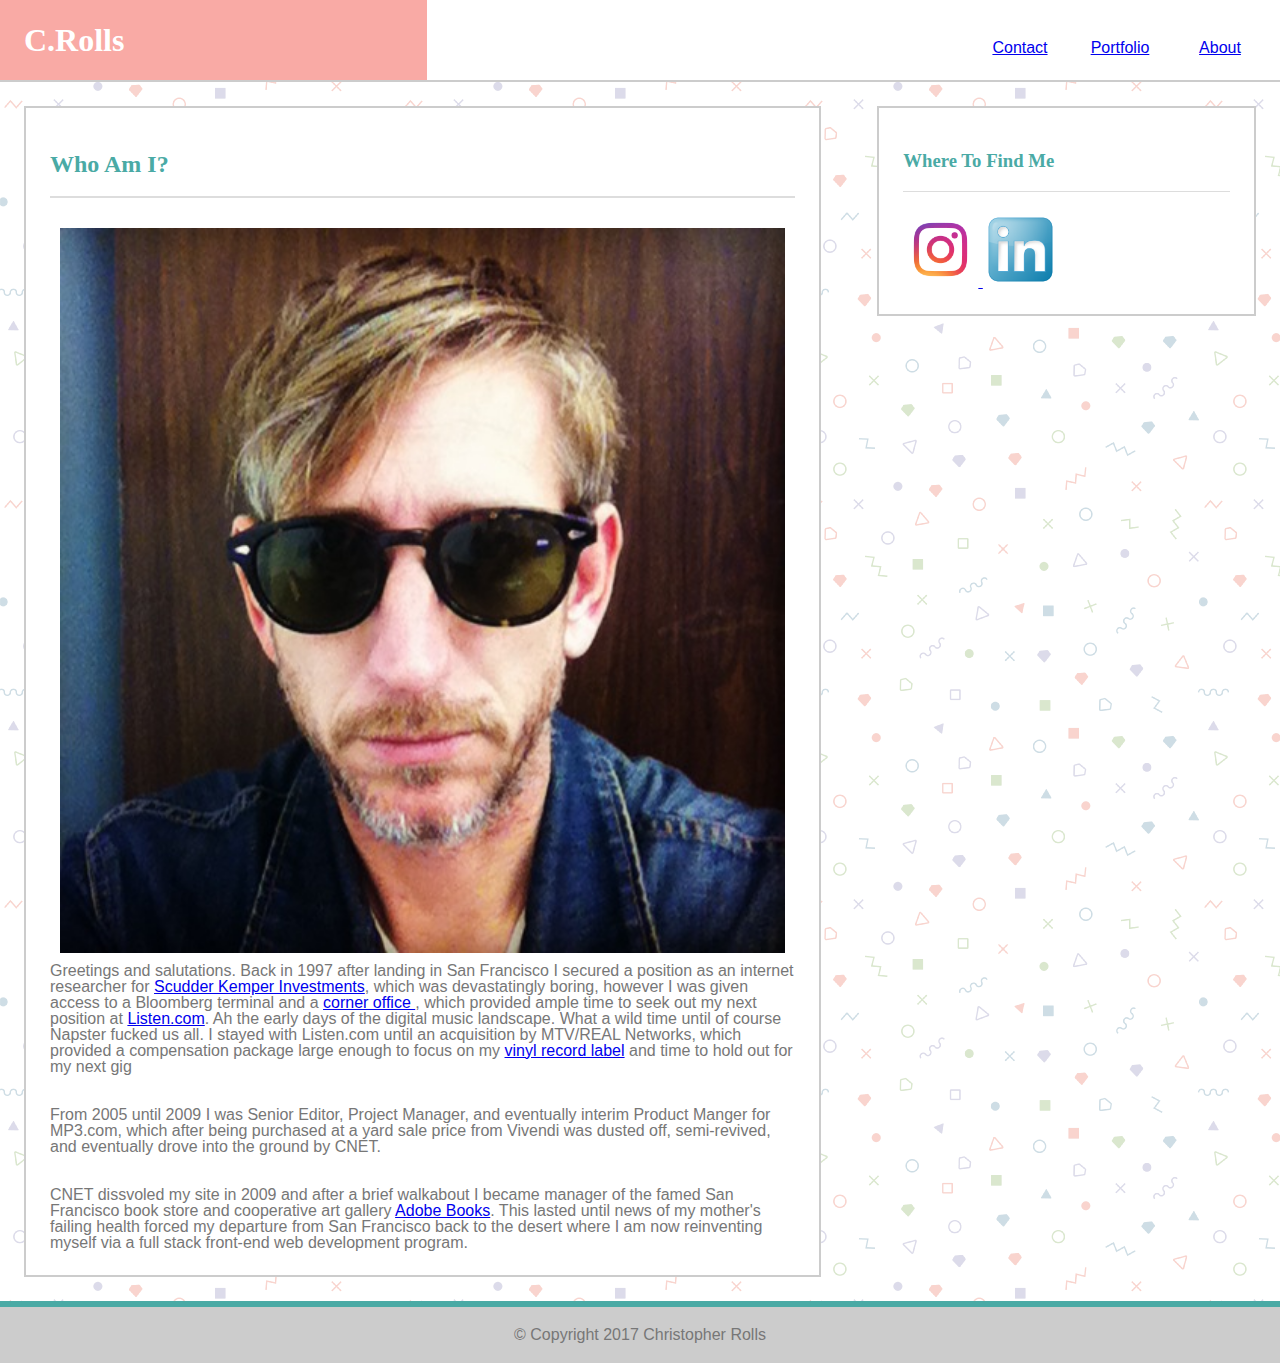
<file: index.html>
<!DOCTYPE HTML>
<html lang="en">
<head>
	
	<meta charset="utf-8">
	<meta name="viewport" content="width=device-width, initial-scale=1.0">
	
	<title>Christopher Rolls | Home</title>


	<link rel="stylesheet" type="text/css" href="assets/css/reset.css">

	<link rel="stylesheet" type="text/css" href="assets/css/style.css">

</head>

<body>

	<!-- START NAV BAR -->

	<header>
		<div class="brand">
			<h1 class="logo">C.Rolls</h1>
		</div>	


		<nav>
			<ul class="nav-tabs">
				<li><a href="index.html">About</a></li>
				<li class="nav-border"><a href="portfolio.html">Portfolio</a></li>
				<li><a href="contact.html">Contact</a></li>
			</ul>
		</nav>

	</header> <!-- header -->

	<!-- END NAV BAR -->


	<!-- START CONTENT AREA -->
	<main>
		<article>
			<!-- START MAIN CONTENT -->
			<div class="padded-box">
				<h2>Who Am I?</h2>
				<img class="fitted-img" src="assets/images/IMG_0226.JPG" alt="photo_of_me">
				<p>Greetings and salutations. Back in 1997 after landing in San Francisco I secured a position as an internet researcher for <a href="https://www.wsj.com/articles/SB9500455234318488">Scudder Kemper Investments</a>, which was devastatingly boring, however I was given access to a Bloomberg terminal and a <a href="http://disinfo.com/"> corner office </a>, which provided ample time to seek out my next position at <a href="http://listen.com/">Listen.com</a>. Ah the early days of the digital music landscape. What a wild time until of course Napster fucked us all. I stayed with Listen.com until an acquisition by MTV/REAL Networks, which provided a compensation package large enough to focus on my <a href="https://www.discogs.com/label/11039-KimoSciotic-Records">vinyl record label</a> and time to hold out for my next gig</p>
				<br><br>
				<p>From 2005 until 2009 I was Senior Editor, Project Manager, and eventually interim Product Manger for MP3.com, which after being purchased at a yard sale price from Vivendi was dusted off, semi-revived, and eventually drove into the ground by CNET.</p>
				<br><br>
				<p>CNET dissvoled my site in 2009 and after a brief walkabout I became manager of the famed San Francisco book store and cooperative art gallery <a href="http://www.adobebooks.com/">Adobe Books</a>. This lasted until news of my mother's failing health forced my departure from San Francisco back to the desert where I am now reinventing myself via a full stack front-end web development program.</p>
			</div>

		</article>
		<!-- END MAIN CONTENT -->

		<!-- START SIDEBAR -->
		<aside>
			<div class="padded-box">
				<h3>Where To Find Me</h3>
				<a href="https://www.instagram.com/imperial_rolls/" target="_blank">
					<img src="assets/images/Instagram-logo.png" alt="Instagram Icon" width="75px" height="75px">
				</a>
				<a href="https://www.linkedin.com/in/christopherrolls/" target="_blank">
					<img src="assets/images/Linkedin_vmc2015.png" alt="Linkedin Icon" width="75px" height="75px">
				</a>
		    </div>
		</aside>
		<!-- END SIDEBAR -->
	</main> <!-- maincontent -->

	<!-- END CONTENT AREA -->


	<!-- START FOOTER -->
	<footer>
		&copy; Copyright 2017 Christopher Rolls
	</footer>
	<!-- END FOOTER -->
</body>
</html>
</file>
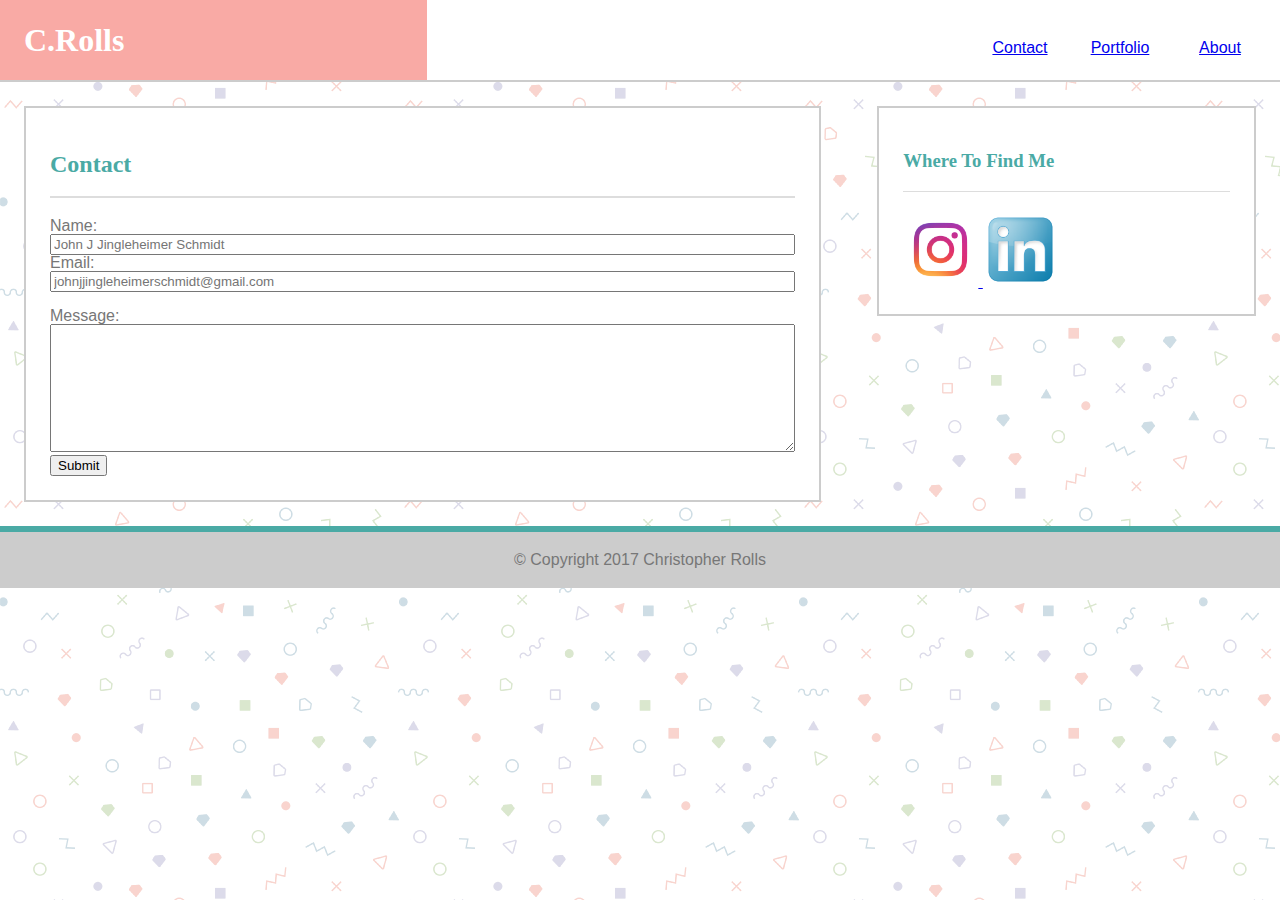
<file: contact.html>
<!DOCTYPE HTML>
<html lang="en">
<head>
	
	<meta charset="utf-8">
	<meta name="viewport" content="width=device-width, initial-scale=1.0">
	
	<title>Christopher Rolls | Home</title>


	<link rel="stylesheet" type="text/css" href="assets/css/reset.css">

	<link rel="stylesheet" type="text/css" href="assets/css/style.css">

</head>

<body>

	<!-- START NAV BAR -->

	<header>
		<div class="brand">
			<h1 class="logo">C.Rolls</h1>
		</div>	


		<nav>
			<ul class="nav-tabs">
				<li><a href="index.html">About</a></li>
				<li class="nav-border"><a href="portfolio.html">Portfolio</a></li>
				<li><a href="contact.html">Contact</a></li>
			</ul>
		</nav>

	</header> <!-- header -->

	<!-- END NAV BAR -->


	<!-- START CONTENT AREA -->
	<main>
		<article>
			<!-- START MAIN CONTENT -->
			<div class="padded-box">
				<h2>Contact</h2>
				<form>

			    <label for="firstname">Name:</label>
			    <input type="text" id="firstname" name="firstname" placeholder="John J Jingleheimer Schmidt">
			    <br>

			    <label for="email">Email:</label>
			    <input type="text" id="email" name="email" placeholder="johnjjingleheimerschmidt@gmail.com">
			    <br>
			    <br>
			    <label for="message">Message:</label>
			    <textarea id="message" name="message"></textarea>

			</form>

				<button type="button" class="logo" onclick="alert('Hello World!')">Submit</button>
			</div>

		</article>
		<!-- END MAIN CONTENT -->

		<!-- START SIDEBAR -->
		<aside>
			<div class="padded-box">
				<h3>Where To Find Me</h3>
				<a href="https://www.instagram.com/imperial_rolls/" target="_blank">
					<img src="assets/images/Instagram-logo.png" alt="Instagram Icon" width="75px" height="75px">
				</a>
				<a href="https://www.linkedin.com/in/christopherrolls/" target="_blank">
					<img src="assets/images/Linkedin_vmc2015.png" alt="Linkedin Icon" width="75px" height="75px">
				</a>
		    </div>
		</aside>
		<!-- END SIDEBAR -->
	</main> <!-- maincontent -->

	<!-- END CONTENT AREA -->


	<!-- START FOOTER -->
	<footer>
		&copy; Copyright 2017 Christopher Rolls
	</footer>
	<!-- END FOOTER -->
</body>
</html>
</file>
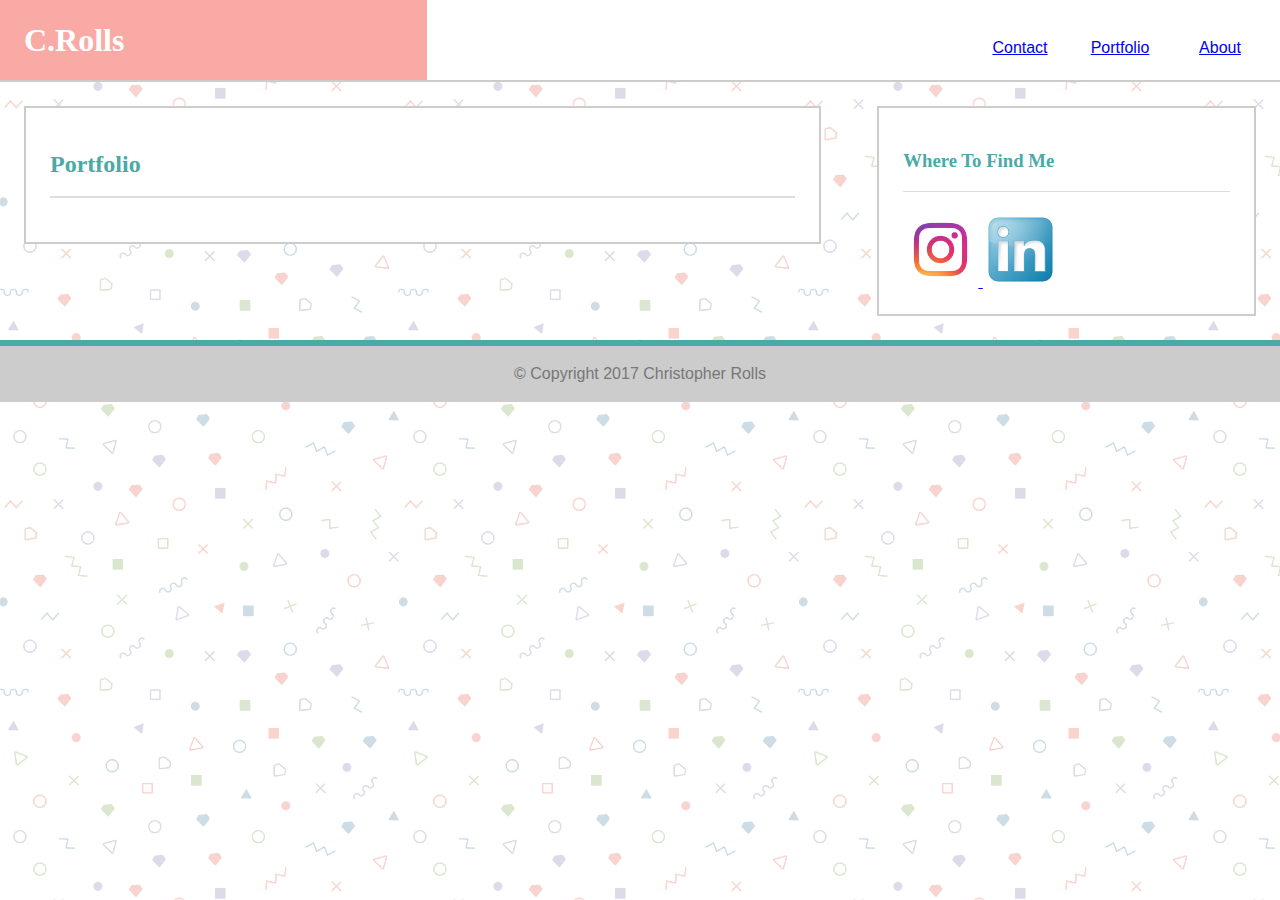
<file: portfolio.html>
<!DOCTYPE HTML>
<html lang="en">
<head>
	
	<meta charset="utf-8">
	<meta name="viewport" content="width=device-width, initial-scale=1.0">
	
	<title>Christopher Rolls | Home</title>


	<link rel="stylesheet" type="text/css" href="assets/css/reset.css">

	<link rel="stylesheet" type="text/css" href="assets/css/style.css">

</head>

<body>

	<!-- START NAV BAR -->

	<header>
		<div class="brand">
			<h1 class="logo">C.Rolls</h1>
		</div>	


		<nav>
			<ul class="nav-tabs">
				<li><a href="index.html">About</a></li>
				<li class="nav-border"><a href="portfolio.html">Portfolio</a></li>
				<li><a href="contact.html">Contact</a></li>
			</ul>
		</nav>

	</header> <!-- header -->

	<!-- END NAV BAR -->


	<!-- START CONTENT AREA -->
	<main>
		<article>
			<!-- START MAIN CONTENT -->
		<div class="padded-box">
			<h2>Portfolio</h2>
			
		
		</div>

		</article>
		<!-- END MAIN CONTENT -->

		<!-- START SIDEBAR -->
		<aside>
			<div class="padded-box">
				<h3>Where To Find Me</h3>
				<a href="https://www.instagram.com/imperial_rolls/" target="_blank">
					<img src="assets/images/Instagram-logo.png" alt="Instagram Icon" width="75px" height="75px">
				</a>
				<a href="https://www.linkedin.com/in/christopherrolls/" target="_blank">
					<img src="assets/images/Linkedin_vmc2015.png" alt="Linkedin Icon" width="75px" height="75px">
				</a>
		    </div>
		</aside>
		<!-- END SIDEBAR -->
	</main> <!-- maincontent -->

	<!-- END CONTENT AREA -->


	<!-- START FOOTER -->
	<footer>
		&copy; Copyright 2017 Christopher Rolls
	</footer>
	<!-- END FOOTER -->
</body>
</html>
</file>
<file: assets/css/style.css>
/* css */


/* body styling */

body {
	background-image: url("../images/memphis-colorful.png");
	font-family: 'Arial', 'Helvetica Neue', Helvetica, sans-serif;
	color: #777;
}

h1 {
	font-size: 2em;
}

h2 {
	font-size: 1.5em;
	color: #4aaaa5;
	border-bottom: 2px solid #ddd;
	padding: 20px 0;
	margin-bottom: 20px;
}

h3 {
	font-size: 1.17em;
	color: #4aaaa5;
	border-bottom: 1px solid #ddd;
	padding: 20px 0;
	margin-bottom: 20px;
}

h1, h2, h3, h5 {
	font-family: 'Georgia', Times, Times New Roman, serif;
	font-weight: bold;
}

header {
	background-color: #fff;
	border-bottom: 2px solid #ccc;
}

/* styling affects all sizes */

* {
	box-sizing: border-box;
}

header, footer, main, article, aside {
	width: 100%;
}
nav {
	width: 100%;
}


.brand, .page, .sidebar {
	width: 100%;
}

.brand {
	color: #fff;
	padding: 24px;
	background-color: #F9AAA5;
	display: inline-block;
	border-width: 0px;
	text-align: center;
}

nav ul {
	list-style-type: none;
    margin: 10px;
    padding: 0;
	height: 40px;
}

nav ul li {
	width: 33%;
	float: left;
	text-align: center;
}

.padded-box {
	padding: 24px;
	border: 2px solid #ccc;
	background-color: #fff;
}

article, aside {
	padding: 24px;
}

form input {
    width: 100%;
}

form textarea {
    width: 100%;
    height: 8rem; 
}

footer {
	position: static;
  	bottom: 0;
  	left: 0;
  	right: 0;
	text-align: center;
	border-top: 6px solid #4aaaa5;
	background-color: #ccc;
	padding: 20px;
}

/* portfolio */



/* this handles mobile */

article img {
    width: 100%;
    padding: 10px;
}


/* only affects larger than 640px */

@media screen and (min-width: 641px) {
	header {
		height: 82px;
		position: relative;
	}
	.brand {
        width: 33.333333%;
        float: left;
        text-align: left;
	}
	nav {
        width: 66%;
        float: right;
        height: 82px;
	}

	nav ul li {
		width: 100px;
		float: right;
		text-align: center;
		padding-top: 30px;
	}

	article img {
        width: 50%;
        float: left;
        padding: 10px;
    }
}

/* only affects larger than 768px */

@media screen and (min-width: 769px) {
	main {
		overflow: auto;
	}
	article {
		width: 66%;
		float: left;
	}
	aside {
		width: 33.333333%;
		float: right;
	}

	article img {
        width: 100%;
        padding: 10px;
    }
}
</file>
